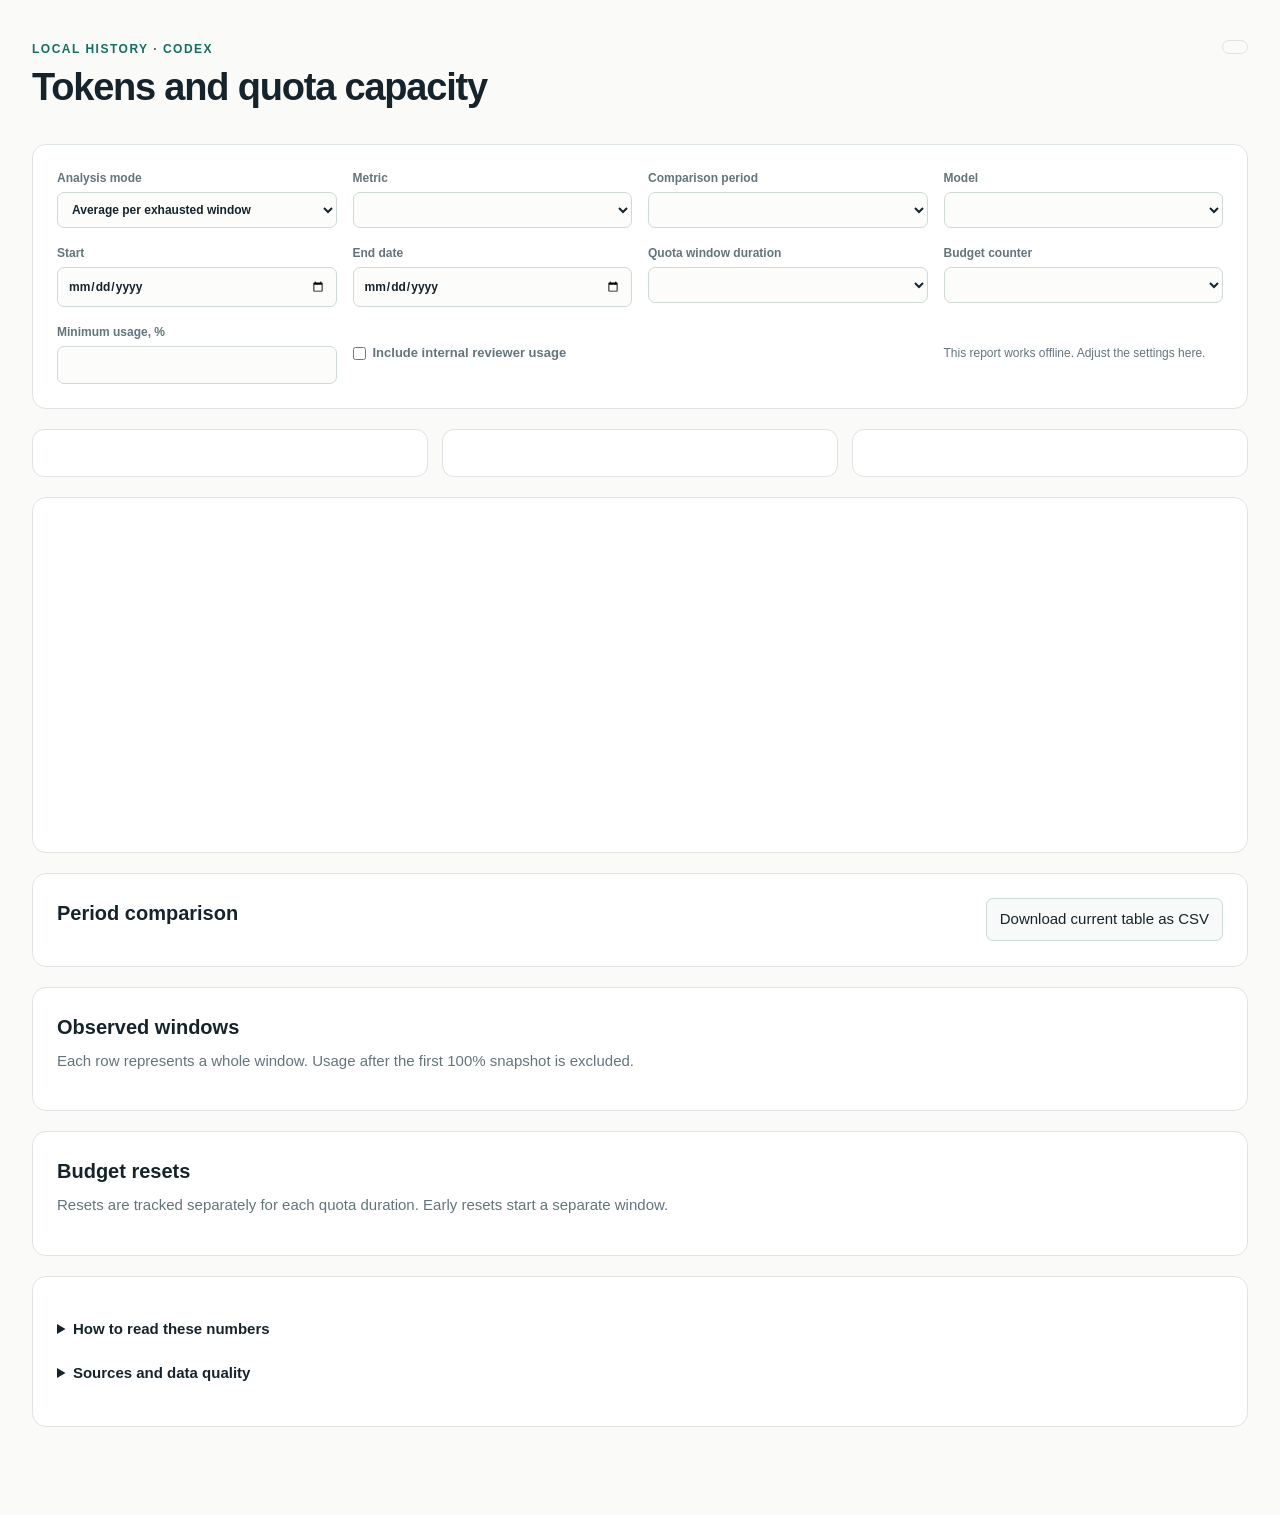
<file: src/codex_usage/report.html>
<!doctype html>
<html lang="en">
<head>
<meta charset="utf-8"><meta name="viewport" content="width=device-width,initial-scale=1">
<title>__DOCUMENT_TITLE__</title>
<style>
:root{color-scheme:light;--ink:#17232b;--muted:#64747b;--line:#dde4e3;--paper:#fafbf8;--accent:#146e61}
*{box-sizing:border-box}body{margin:0;background:var(--paper);color:var(--ink);font:15px/1.5 -apple-system,BlinkMacSystemFont,"Segoe UI",sans-serif}
main{max-width:1400px;margin:0 auto;padding:40px 32px 64px}h1{font-size:38px;line-height:1.15;letter-spacing:-1.2px;margin:8px 0 10px}h2{font-size:20px;margin:0 0 8px}p{margin:6px 0 14px}.eyebrow{font-size:12px;letter-spacing:1.5px;text-transform:uppercase;color:var(--accent);font-weight:700}.subtle{color:var(--muted)}.top{display:flex;justify-content:space-between;align-items:flex-start;gap:20px}.badge{border:1px solid var(--line);border-radius:20px;padding:6px 12px;font-size:12px;white-space:nowrap}.panel{background:white;border:1px solid var(--line);border-radius:14px;padding:24px;margin-top:20px}.controls{display:grid;grid-template-columns:repeat(4,minmax(170px,1fr));gap:16px}label{font-size:12px;font-weight:600;color:var(--muted);display:block}select,input{font:inherit;color:var(--ink);background:#fcfdfb;border:1px solid #cfd9d6;border-radius:7px;padding:9px 10px;width:100%;margin-top:5px}input[type=checkbox]{width:auto;margin:0 7px 0 0}button{font:inherit;cursor:pointer;border:1px solid #cbd8d3;border-radius:7px;padding:9px 13px;background:#f7faf8;color:var(--ink)}button:hover{background:#eaf2ed}.check{display:flex;align-items:center;grid-column:span 2;font-size:13px}.cards{display:grid;grid-template-columns:repeat(3,1fr);gap:14px;margin:20px 0}.card{border:1px solid var(--line);border-radius:12px;background:white;padding:20px}.card .value{font-size:30px;font-weight:650;letter-spacing:-.7px;margin:6px 0}.card .label{font-size:12px;color:var(--muted)}.notice{background:#fff6e6;border:1px solid #eddcba;padding:12px 16px;border-radius:9px;color:#765414;margin-top:16px}.notice:empty{display:none}.row{display:flex;justify-content:space-between;align-items:center;gap:12px}.legend{display:flex;gap:12px;flex-wrap:wrap;font-size:12px;margin-top:12px}.swatch{display:inline-block;width:10px;height:10px;border-radius:50%;margin-right:5px}.chart{min-height:280px;overflow:hidden}.chart svg{display:block;width:100%;height:auto}.scroll{overflow:auto;max-height:650px}table{border-collapse:collapse;width:100%;font-size:13px;white-space:nowrap}th,td{padding:11px 13px;border-bottom:1px solid #e8eeeb;text-align:right}th:first-child,td:first-child{text-align:left}th{position:sticky;top:0;background:#f6f9f6;font-weight:600;z-index:1}td .n{font-size:11px;color:#718077;margin-left:4px}.empty{padding:40px;text-align:center;color:var(--muted)}summary{cursor:pointer;font-weight:600;padding:5px 0}details{margin:12px 0}code{font-size:12px;background:#f1f5f2;padding:2px 5px;border-radius:4px}#windowTable td{text-align:left}#resetTable td{text-align:left}.foot{font-size:12px;color:var(--muted);margin-top:24px}.pill{display:inline-block;font-size:11px;padding:2px 6px;border-radius:4px;background:#eff4ef;margin-left:5px}a{color:var(--accent)}@media(max-width:900px){main{padding:25px 16px}.controls{grid-template-columns:repeat(2,minmax(120px,1fr))}h1{font-size:30px}.panel{padding:16px}.cards{gap:8px}.card{padding:14px}.card .value{font-size:24px}.top{display:block}.badge{display:inline-block;margin-top:8px}}@media(max-width:540px){.cards{grid-template-columns:1fr}.controls{grid-template-columns:1fr}.check{grid-column:span 1}.row{align-items:flex-start;flex-direction:column}}
</style>
</head>
<body><main>
<div class="top"><div><div class="eyebrow">Local history · Codex</div><h1>Tokens and quota capacity</h1><p id="subtitle" class="subtle"></p></div><div class="badge" id="profile"></div></div>
<section class="panel"><div class="controls">
<label>Analysis mode<select id="mode"><option value="capacity">Average per exhausted window</option><option value="usage">Total usage over time</option></select></label>
<label>Metric<select id="metric"></select></label>
<label>Comparison period<select id="period"></select></label>
<label>Model<select id="model"></select></label>
<label>Start<input type="date" id="start"></label><label>End date<input type="date" id="end"></label>
<label>Quota window duration<select id="quota"></select></label>
<label>Budget counter<select id="limit"></select></label>
<label id="thresholdLabel">Minimum usage, %<input type="number" id="threshold" min="1" max="100" step="1"></label>
<label class="check"><input type="checkbox" id="internal">Include internal reviewer usage</label>
<div class="subtle" style="font-size:12px;align-self:center">This report works offline. Adjust the settings here.</div>
</div><div class="notice" id="notice"></div></section>
<div class="cards"><div class="card"><div class="label" id="card1label"></div><div class="value" id="card1"></div><div class="subtle" id="card1note"></div></div><div class="card"><div class="label" id="card2label"></div><div class="value" id="card2"></div><div class="subtle" id="card2note"></div></div><div class="card"><div class="label" id="card3label"></div><div class="value" id="card3"></div><div class="subtle" id="card3note"></div></div></div>
<section class="panel"><h2 id="chartTitle"></h2><p class="subtle" id="method"></p><div class="chart" id="chart"></div><div class="legend" id="legend"></div></section>
<section class="panel"><div class="row"><div><h2>Period comparison</h2><p class="subtle" id="tableNote"></p></div><button id="export">Download current table as CSV</button></div><div class="scroll" id="periodTable"></div></section>
<section class="panel"><h2>Observed windows</h2><p class="subtle">Each row represents a whole window. Usage after the first 100% snapshot is excluded.</p><div class="scroll" id="windowTable"></div></section>
<section class="panel"><h2>Budget resets</h2><p class="subtle">Resets are tracked separately for each quota duration. Early resets start a separate window.</p><div class="scroll" id="resetTable"></div></section>
<section class="panel"><details><summary>How to read these numbers</summary><p>In capacity mode, each eligible window is one observation. The average is the selected metric summed across windows, divided by the number of windows. Tokens are neither price-weighted nor extrapolated to 100%.</p><p>A 98% threshold includes exhausted and nearly exhausted windows. Set 100% for a strict sample. A 98–99% snapshot alone does not prove exhaustion.</p><p>Cached tokens are included in input; reasoning tokens are included in output. Total tokens = input + output. Model responses count internal steps, rather than user messages.</p><p>The dominant model is determined by its share of ordinary tokens. If no model meets the threshold, the window is classified as Mixed models. The window table shows the breakdown.</p><p>Voice, images and other features sharing the budget can reduce the tokens available to working models. These numbers describe observed usage; the server's absolute quota settings are absent from the data.</p><p>New models and numeric usage fields are discovered automatically. Model names do not determine token prices or weights.</p></details><details><summary>Sources and data quality</summary><div id="quality"></div></details></section>
<div class="foot" id="footer"></div><noscript><div class="notice">Enable JavaScript for the interactive report. CSV and JSON files are stored alongside the HTML.</div></noscript>
</main>
<script type="application/json" id="report-data">__REPORT_DATA__</script>
<script>
"use strict";
const D=JSON.parse(document.getElementById('report-data').textContent),O=D.options;
const $=id=>document.getElementById(id),TZ=O.timezone;
const locales=navigator.languages?.length?[...navigator.languages]:navigator.language||undefined;
// Stable numeric parts for calendar math; visible formats follow the browser locale.
const dateParts=new Intl.DateTimeFormat('en-CA',{timeZone:TZ,year:'numeric',month:'2-digit',day:'2-digit',hour:'2-digit',minute:'2-digit',second:'2-digit',hourCycle:'h23'});
const voiceFormat=new Intl.NumberFormat(locales,{minimumFractionDigits:1,maximumFractionDigits:1});
const shortDate=new Intl.DateTimeFormat(locales,{timeZone:TZ,day:'2-digit',month:'2-digit'}),fullDate=new Intl.DateTimeFormat(locales,{timeZone:TZ,day:'2-digit',month:'2-digit',year:'numeric',hour:'2-digit',minute:'2-digit'});
function parts(ts){return Object.fromEntries(dateParts.formatToParts(new Date(ts*1000)).filter(x=>x.type!=='literal').map(x=>[x.type,Number(x.value)]));}
function isoDay(ts){const p=parts(ts);return `${p.year}-${String(p.month).padStart(2,'0')}-${String(p.day).padStart(2,'0')}`;}
function ordinal(ts){const p=parts(ts);return Date.UTC(p.year,p.month-1,p.day)/86400000;}
function dayStart(iso){const [y,m,d]=iso.split('-').map(Number),target=Date.UTC(y,m-1,d);let candidate=target;for(let i=0;i<4;i++){const p=parts(candidate/1000),wall=Date.UTC(p.year,p.month-1,p.day,p.hour,p.minute,p.second),delta=target-wall;candidate+=delta;if(!delta)break;}return candidate/1000;}
function nextDay(iso){const [y,m,d]=iso.split('-').map(Number);return new Date(Date.UTC(y,m-1,d+1)).toISOString().slice(0,10);}
function dateFromOrdinal(n){return new Date(n*86400000).toISOString().slice(0,10);}
function esc(s){return String(s??'').replace(/[&<>"']/g,c=>({'&':'&amp;','<':'&lt;','>':'&gt;','"':'&quot;',"'":'&#39;'}[c]));}
function name(m){return m==='__mixed__'?'Mixed models':m;}
const colorMap=new Map(),hues=[],hueGap=Math.min(35,160/Math.max(1,D.models.length));for(const m of D.models){let hash=0;for(const c of m)hash=(hash*31+c.codePointAt(0))>>>0;let hue=hash%360;for(let i=0;i<36&&hues.some(h=>Math.min(Math.abs(h-hue),360-Math.abs(h-hue))<hueGap);i++)hue=(hue+137.508)%360;hues.push(hue);colorMap.set(m,`hsl(${hue} 43% 43%)`);}
function color(m){return m==='__mixed__'?'#7c8784':colorMap.get(m)||'#146e61';}
function labelMinutes(n){return n%1440===0?`${n/1440} days`:n%60===0?`${n/60} h`:`${n} min.`;}
function option(select,value,text){const o=document.createElement('option');o.value=String(value);o.textContent=text;select.appendChild(o);}
function metricScale(metric){return metric.endsWith('_tokens')?1e6:1;}
function unit(metric){return metricScale(metric)===1e6?'million tokens':'units';}
function format(value,metric){return new Intl.NumberFormat(locales,{maximumFractionDigits:metricScale(metric)===1e6?2:0}).format(value/metricScale(metric));}
function periodIndex(ts,a,seconds){return seconds%86400===0?Math.floor((ordinal(ts)-ordinal(a))/(seconds/86400)):Math.floor((ts-a)/seconds);}
function bounds(index,a,b,seconds){if(seconds%86400===0){const day=ordinal(a)+index*seconds/86400;return [dayStart(dateFromOrdinal(day)),Math.min(b,dayStart(dateFromOrdinal(day+seconds/86400)))];}return [a+index*seconds,Math.min(b,a+(index+1)*seconds)];}
function periodText(index,a,b,seconds){const [x,y]=bounds(index,a,b,seconds);return seconds%86400===0?`${shortDate.format(new Date(x*1000))}–${shortDate.format(new Date((y-1)*1000))}`:`${fullDate.format(new Date(x*1000))} — ${fullDate.format(new Date((y-1)*1000))}`;}
function settings(){const valid=/^\d{4}-\d{2}-\d{2}$/;const a=valid.test($('start').value)?($('start').value===isoDay(O.start_ts)?O.start_ts:dayStart($('start').value)):NaN,b=valid.test($('end').value)?($('end').value===isoDay(O.end_ts-.001)?O.end_ts:dayStart(nextDay($('end').value))):NaN;return {mode:$('mode').value,metric:$('metric').value,seconds:Number($('period').value),model:$('model').value,minutes:Number($('quota').value),limit:$('limit').value,threshold:Number($('threshold').value),internal:$('internal').checked,a,b};}
function windowValue(w,s){return (w.metrics[s.metric]||0)+(s.internal?(w.internal_metrics[s.metric]||0):0);}
function eligibleWindows(s){return D.windows.filter(w=>w.start>=s.a&&w.start<s.b&&w.minutes===s.minutes&&w.limit_id===s.limit&&!w.exclusion&&w.max_used>=s.threshold&&(s.model==='__all__'||w.classification===s.model));}
function aggregate(s){const cells=new Map(),key=(i,m)=>JSON.stringify([i,m]);if(s.mode==='capacity'){for(const w of eligibleWindows(s)){const i=periodIndex(w.start,s.a,s.seconds),k=key(i,w.classification),c=cells.get(k)||{index:i,model:w.classification,sum:0,n:0,full:0,values:[]};const v=windowValue(w,s);c.sum+=v;c.n++;c.full+=Number(w.full);c.values.push(v);cells.set(k,c);}}else{const mi=D.metric_keys.indexOf(s.metric);for(const e of D.events){if(e[0]<s.a||e[0]>=s.b||(!s.internal&&e[2]))continue;const m=D.models[e[1]];if(s.model!=='__all__'&&s.model!==m)continue;const i=periodIndex(e[0],s.a,s.seconds),k=key(i,m),c=cells.get(k)||{index:i,model:m,sum:0,n:0,full:0,values:[]};c.sum+=e[3][mi]||0;c.n++;cells.set(k,c);}}return [...cells.values()].map(c=>({...c,value:s.mode==='capacity'?c.sum/c.n:c.sum})).sort((a,b)=>a.index-b.index||a.model.localeCompare(b.model));}
function svgNode(tag,attrs={},text){const n=document.createElementNS('http://www.w3.org/2000/svg',tag);for(const [k,v] of Object.entries(attrs))n.setAttribute(k,String(v));if(text!==undefined)n.textContent=text;return n;}
function renderChart(s,rows){$('chart').replaceChildren();$('legend').replaceChildren();if(!rows.length){$('chart').innerHTML='<div class="empty">No eligible observations for these settings. Try a 98% threshold, another quota duration or total usage mode.</div>';return;}const W=1160,H=330,L=65,R=22,T=18,B=58;const svg=svgNode('svg',{viewBox:`0 0 ${W} ${H}`,role:'img','aria-label':'Usage by period'});$('chart').append(svg);const last=Math.max(...rows.map(r=>r.index)),cols=last+1,modelNames=[...new Set(rows.map(r=>r.model))];const totals=new Map();for(const r of rows)totals.set(r.index,(totals.get(r.index)||0)+r.value);const max=s.mode==='usage'?Math.max(...totals.values()):Math.max(...rows.map(r=>r.value));const ceiling=max?max*1.14:1,x=i=>L+(i+.5)*(W-L-R)/cols,y=v=>H-B-(v/ceiling)*(H-T-B);for(let i=0;i<=4;i++){const v=ceiling*i/4,yy=y(v);svg.append(svgNode('line',{x1:L,y1:yy,x2:W-R,y2:yy,stroke:'#e1e8e3'}));svg.append(svgNode('text',{x:L-8,y:yy+4,'text-anchor':'end','font-size':11,fill:'#67766d'},format(v,s.metric)));}const stride=Math.max(1,Math.ceil(cols/14));for(let i=0;i<cols;i+=stride){svg.append(svgNode('text',{x:x(i),y:H-B+24,'text-anchor':'middle','font-size':10,fill:'#67766d'},periodText(i,s.a,s.b,s.seconds)));}
 if(s.mode==='capacity'){for(const m of modelNames){const rr=rows.filter(r=>r.model===m);let previous=null;for(const r of rr){if(previous&&r.index===previous.index+1)svg.append(svgNode('line',{x1:x(previous.index),y1:y(previous.value),x2:x(r.index),y2:y(r.value),stroke:color(m),'stroke-width':2}));const dot=svgNode('circle',{cx:x(r.index),cy:y(r.value),r:5,fill:color(m),stroke:'white','stroke-width':1});dot.append(svgNode('title',{},`${name(m)} · ${periodText(r.index,s.a,s.b,s.seconds)} · ${format(r.value,s.metric)} ${unit(s.metric)} · windows ${r.n}, 100%: ${r.full}`));svg.append(dot);previous=r;}}}else{const stacked=new Map();for(const r of rows){const base=stacked.get(r.index)||0,width=Math.max(3,(W-L-R)/cols*.65),rect=svgNode('rect',{x:x(r.index)-width/2,y:y(base+r.value),width,height:Math.max(0,y(base)-y(base+r.value)),fill:color(r.model)});rect.append(svgNode('title',{},`${name(r.model)} · ${format(r.value,s.metric)} ${unit(s.metric)}`));svg.append(rect);stacked.set(r.index,base+r.value);}}
 for(const m of modelNames){const span=document.createElement('span'),sw=document.createElement('i');sw.className='swatch';sw.style.background=color(m);span.append(sw,document.createTextNode(name(m)));$('legend').append(span);}}
let activeRows=[];
function render(){const s=settings();if(!Number.isFinite(s.a)||!Number.isFinite(s.b)||s.a>=s.b){$('notice').textContent='Start must be before end.';return;}if(!Number.isFinite(s.threshold)||s.threshold<=0||s.threshold>100){$('notice').textContent='Usage threshold must be between 1 and 100%.';return;}const rows=aggregate(s);activeRows=rows;const cap=s.mode==='capacity';$('quota').disabled=!cap;$('limit').disabled=!cap;$('threshold').disabled=!cap;const notices=[];if(!D.available_quota_minutes.includes(s.minutes)&&cap)notices.push('No counter with this duration exists in the selected history. Its capacity cannot be reconstructed from a different quota duration.');if(D.diagnostics.skipped_file)notices.push(`Skipped files: ${D.diagnostics.skipped_file}. This report uses incomplete history.`);if(s.a<O.start_ts||s.b>O.end_ts)notices.push('The HTML contains only the original date range. Run the generator again for earlier or later dates.');if(cap&&s.threshold<98)notices.push('This threshold includes partially used windows. The average describes observed usage, rather than full quota capacity.');if(s.internal)notices.push('Internal reviewer usage is included; its subscription quota impact is unknown.');$('notice').textContent=notices.join(' ');
 const ws=eligibleWindows(s),sum=cap?ws.reduce((n,w)=>n+windowValue(w,s),0):rows.reduce((n,r)=>n+r.value,0);$('card1label').textContent=cap?'Average per selected window':'Usage in selected date range';$('card1').textContent=`${format(cap&&ws.length?sum/ws.length:sum,s.metric)} ${unit(s.metric)}`;$('card1note').textContent=cap?'Each window has equal weight':'Sum of all recorded events';$('card2label').textContent=cap?'Windows in sample':'Responses / internal steps';$('card2').textContent=cap?String(ws.length):String(rows.reduce((n,r)=>n+r.n,0));$('card2note').textContent=cap?`100%: ${ws.filter(w=>w.full).length}; others ≥ ${s.threshold}%`:'Including repeated context reads';$('card3label').textContent='Models in current table';$('card3').textContent=String(new Set(rows.map(r=>r.model)).size);$('card3note').textContent=`Quota ${labelMinutes(s.minutes)} · ${s.limit}`;
 $('chartTitle').textContent=cap?`${D.metric_labels[s.metric]} per quota window`:`${D.metric_labels[s.metric]} per period`;$('method').textContent=cap?`Average observed value in whole windows with usage ≥ ${s.threshold}%. Values are not extrapolated to 100%. Quota duration: ${labelMinutes(s.minutes)}.`:'Total local usage in each calendar period, including incomplete windows.';
 $('tableNote').textContent=`Units: ${unit(s.metric)}.${cap?' Parentheses show the number of windows. A dash means no eligible windows.':' A dash means no local events for that model.'}`;
 renderChart(s,rows);const models=[...new Set(rows.map(r=>r.model))].sort(),byKey=new Map(rows.map(r=>[JSON.stringify([r.index,r.model]),r]));if(!rows.length)$('periodTable').innerHTML='<div class="empty">No data for the current settings.</div>';else{const maxIndex=Math.max(...rows.map(r=>r.index));let table='<table><thead><tr><th>Period</th>'+models.map(m=>`<th>${esc(name(m))}</th>`).join('')+'</tr></thead><tbody>';for(let i=0;i<=maxIndex;i++){table+=`<tr><td>${esc(periodText(i,s.a,s.b,s.seconds))}</td>`;for(const m of models){const r=byKey.get(JSON.stringify([i,m]));table+=r?`<td title="${cap?`${r.full} windows at 100%; ${r.n-r.full} nearly exhausted`:r.n+' steps'}">${format(r.value,s.metric)}${cap?`<span class="n">(${r.n})</span>`:''}</td>`:'<td>—</td>';}table+='</tr>';}table+='</tbody></table>';$('periodTable').innerHTML=table;}
 const shown=D.windows.filter(w=>w.start>=s.a&&w.start<s.b&&w.minutes===s.minutes&&w.limit_id===s.limit&&(s.model==='__all__'||w.classification===s.model));let windowTable='<table><thead><tr><th>Start</th><th>Usage</th><th>Model / mixed</th><th>'+esc(unit(s.metric))+'</th><th>Breakdown</th><th>Voice, min.</th><th>Included</th></tr></thead><tbody>';for(const w of shown){const used=!w.exclusion&&w.max_used>=s.threshold;const breakdown=Object.entries(w.models).map(([m,v])=>`${name(m)}: ${format(v[s.metric]||0,s.metric)}`).join('; ');windowTable+=`<tr><td>${esc(fullDate.format(new Date(w.start*1000)))}</td><td>${w.max_used}%</td><td>${esc(name(w.classification))}</td><td>${format(windowValue(w,s),s.metric)}</td><td>${esc(breakdown)}</td><td>${voiceFormat.format(w.voice_minutes)}</td><td title="${esc(w.exclusion||'')}">${used?'Yes':w.exclusion?'Incomplete start or history':'No, below threshold'}</td></tr>`;}windowTable+='</tbody></table>';$('windowTable').innerHTML=shown.length?windowTable:'<div class="empty">No observed windows of the selected duration.</div>';
 const resetNames={deadline_changed:'New reset deadline',counter_drop_confirmed:'Confirmed counter reset',app_record_and_counter_drop:'Counter reset near an application record'},resets=D.resets.filter(r=>r.ts>=s.a&&r.ts<s.b&&r.limit_id===s.limit);let resetTable='<table><thead><tr><th>First observation</th><th>Quota duration</th><th>Before</th><th>After</th><th>Reset</th></tr></thead><tbody>';for(const r of resets)resetTable+=`<tr><td>${esc(fullDate.format(new Date(r.ts*1000)))}</td><td>${labelMinutes(r.minutes)}</td><td>${r.used_before}%</td><td>${r.used_after}%</td><td>${r.early?'Early':'After previous deadline'} · ${esc(resetNames[r.reason]||r.reason)}${r.app_record?'<span class="pill">Application record present</span>':''}</td></tr>`;resetTable+='</tbody></table>';$('resetTable').innerHTML=resets.length?resetTable:'<div class="empty">No budget resets observed in this range.</div>';
}
function init(){for(const key of D.metric_keys)option($('metric'),key,D.metric_labels[key]);for(const [s,text] of [[1800,'30 minutes'],[3600,'1 hour'],[43200,'12 hours'],[86400,'1 day'],[172800,'2 days'],[259200,'3 days'],[604800,'7 days']])option($('period'),s,text);if(![...$('period').options].some(o=>Number(o.value)===O.period_seconds))option($('period'),O.period_seconds,O.period);option($('model'),'__all__','All models');for(const m of D.models)option($('model'),m,m);option($('model'),'__mixed__','Mixed models');const minutes=[...new Set([...D.available_quota_minutes,O.quota_minutes])].sort((a,b)=>a-b);for(const n of minutes)option($('quota'),n,labelMinutes(n)+(D.available_quota_minutes.includes(n)?'':' — no records'));for(const id of [...new Set([...D.available_limits,O.limit_id])])option($('limit'),id,id);
 $('mode').value=O.mode;$('metric').value=O.metric;$('period').value=O.period_seconds;$('quota').value=O.quota_minutes;$('limit').value=O.limit_id;$('threshold').value=O.min_used;$('internal').checked=O.include_internal;$('start').value=isoDay(O.start_ts);$('end').value=isoDay(O.end_ts-.001);$('start').min=isoDay(O.start_ts);$('end').max=isoDay(O.end_ts-.001);
 $('subtitle').textContent=`${fullDate.format(new Date(O.start_ts*1000))} — ${fullDate.format(new Date((O.end_ts-.001)*1000))} · ${TZ}`;$('profile').textContent=`${O.profile_name} · ${D.plans.join(', ')||'plan not recorded'}`;
 const diagnosticText=Object.entries(D.diagnostics).map(([k,v])=>`<tr><td>${esc(k)}</td><td>${v}</td></tr>`).join('');$('quality').innerHTML=`<p>Files read: ${D.files_read}. Usage events in range: ${D.events.length}. Latest event: ${D.latest_event?esc(fullDate.format(new Date(D.latest_event*1000))):'none'}.</p><p>Profile: <code>${esc(O.codex_home)}</code>. Models in history: ${esc(D.models.join(', '))}.</p><p>Capacity uses windows starting in the selected date range. A window may end after the last selected day; total usage is restricted to the selected dates.</p><p>Initial usage threshold: ${O.start_used_max}%. Dominant-model share: ${O.dominance*100}%. Reset-time tolerance: ${O.reset_tolerance_seconds} s.</p><div class="scroll"><table><thead><tr><th>Diagnostics</th><th>Count</th></tr></thead><tbody>${diagnosticText}</tbody></table></div>`;
 $('footer').textContent=`Generated ${fullDate.format(new Date(D.generated_at*1000))}. This report contains usage metrics, counters and model metadata. Conversation bodies and authentication tokens are excluded. Review profile paths and metadata before sharing.`;
 for(const id of ['mode','metric','period','model','start','end','quota','limit','threshold','internal'])$(id).addEventListener('change',render);$('export').addEventListener('click',()=>{const s=settings(),lines=[['period_start','period_end','model','value','unit','observations','fully_exhausted'].join(',')];const quote=v=>'"'+String(v).replaceAll('"','""')+'"';for(const r of activeRows){const [a,b]=bounds(r.index,s.a,s.b,s.seconds);lines.push([isoDay(a),isoDay(b-1),name(r.model),r.value/metricScale(s.metric),unit(s.metric),r.n,r.full].map(quote).join(','));}const url=URL.createObjectURL(new Blob(['\uFEFF'+lines.join('\r\n')],{type:'text/csv;charset=utf-8'})),a=document.createElement('a');a.href=url;a.download='codex-usage-table.csv';a.click();setTimeout(()=>URL.revokeObjectURL(url),1000);});render();}
init();
</script>
</body></html>
</file>
